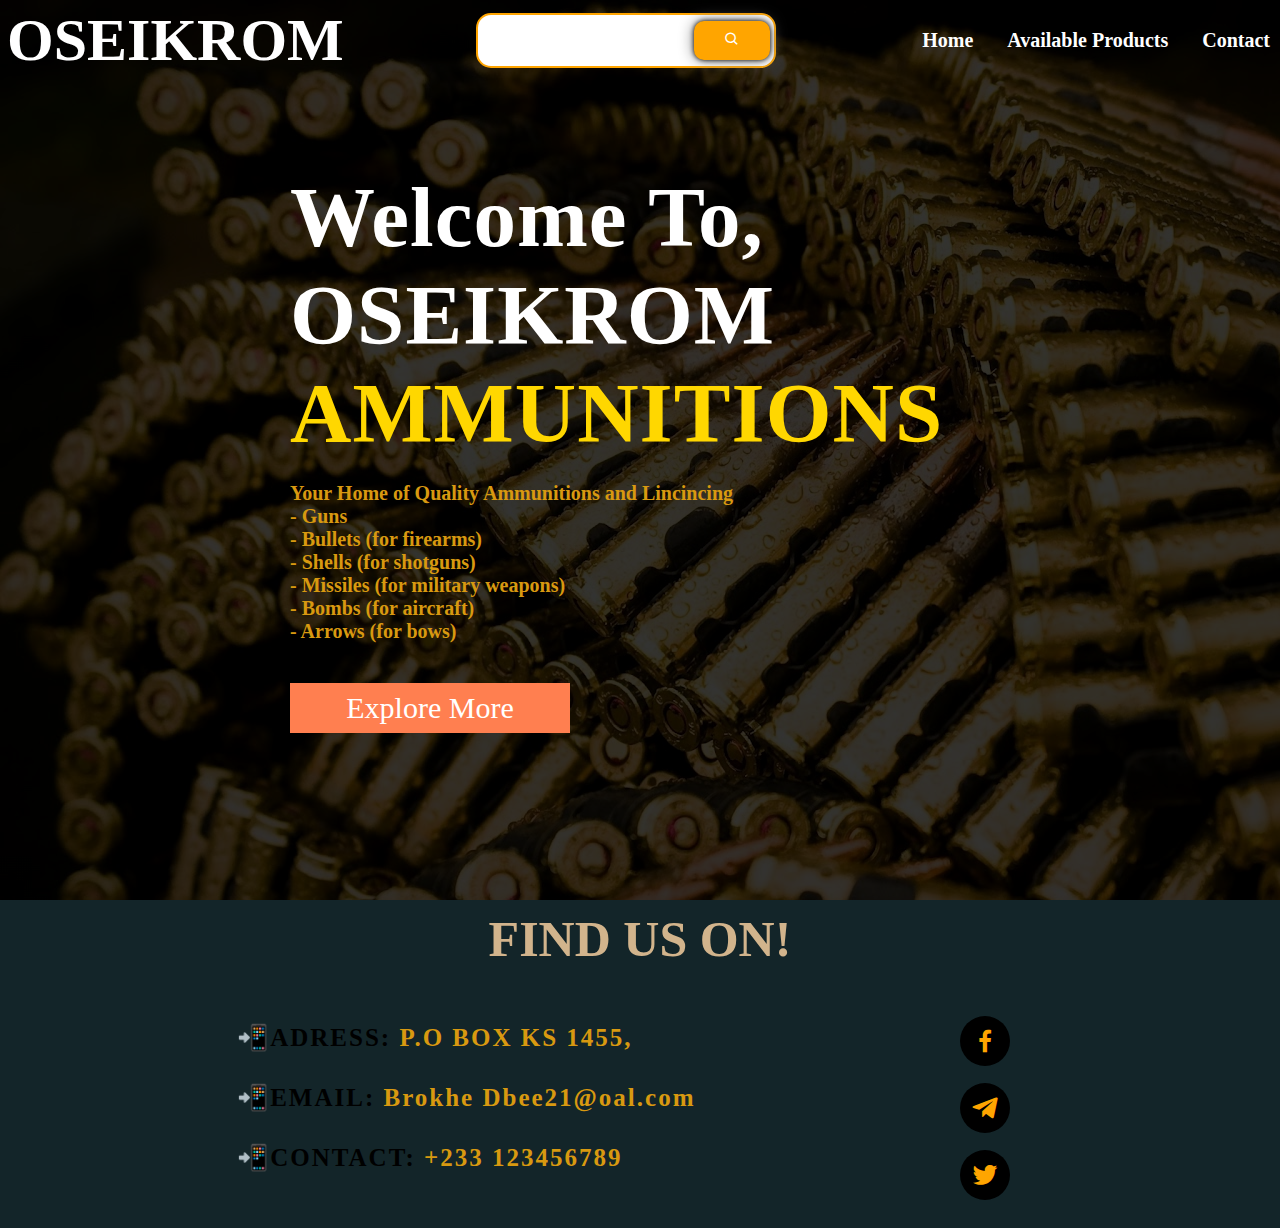
<file: index.html>
<!DOCTYPE html>
<html lang="en">
<head>
    <meta charset="UTF-8">
    <meta name="viewport" content="width=device-width, initial-scale=1.0">
    <link href='https://unpkg.com/boxicons@2.1.4/css/boxicons.min.css' rel='stylesheet'>
    <link rel="stylesheet" href="styles.css">
    <title>Document</title>
</head>
<body>
    <section class="hero" >
        <div class="blur">
        
            <header class="header">
                <div class="logo">
                    <h1>OSEIKROM<span></span></h1>
                </div>
                <nav class="input">
                    <input type="search">
                    <p><i class='bx bx-search'></i></p>
                </nav>
                <nav class="navbar">
                    <ul>
                        <li><a href="#hero">Home</a></li>
                        <li><a href="./images/products.html">Available Products</a></li>
                        <li><a href="#contacts">Contact</a></li>
                    </ul>
                </nav>
            </header>

            <div class="welcome-page">
                <div class="welcome-content">
                    <h2>Welcome To, <br>OSEIKROM <span>AMMUNITIONS</span></h2>
                    <p>Your Home of Quality Ammunitions and Lincincing <br>
                        - Guns<br>
                        - Bullets (for firearms)<br>
                        - Shells (for shotguns)<br>
                        - Missiles (for military weapons)<br>
                        - Bombs (for aircraft)<br>
                        - Arrows (for bows)<br>
                        
                    </p>
                    <div class="explore">
                        <a href="./images/products.html" >Explore More</a>
                    </div>
                </div>
            </div>
        </div>
    </section>
    <section class="contact" id="contacts">
        <h1>FIND US ON!</h1>
        <div class="contact-details">
            <ul>
                <li>ADRESS: <a href="$">P.O BOX KS 1455,</a></li>
                <li>EMAIL: <a href="#">Brokhe Dbee21@oal.com</a></li>
                <li>CONTACT: <a href="#">+233 123456789</a></li>
            </ul>
            <div class="socials">
                <p><i class='bx bxl-facebook' ></i></p>
                <p><i class='bx bxl-telegram' ></i></p>
                <p><i class='bx bxl-twitter' ></i></p>
                
            </div>
        </div>
    </section>
    
</body>
</html>
</file>
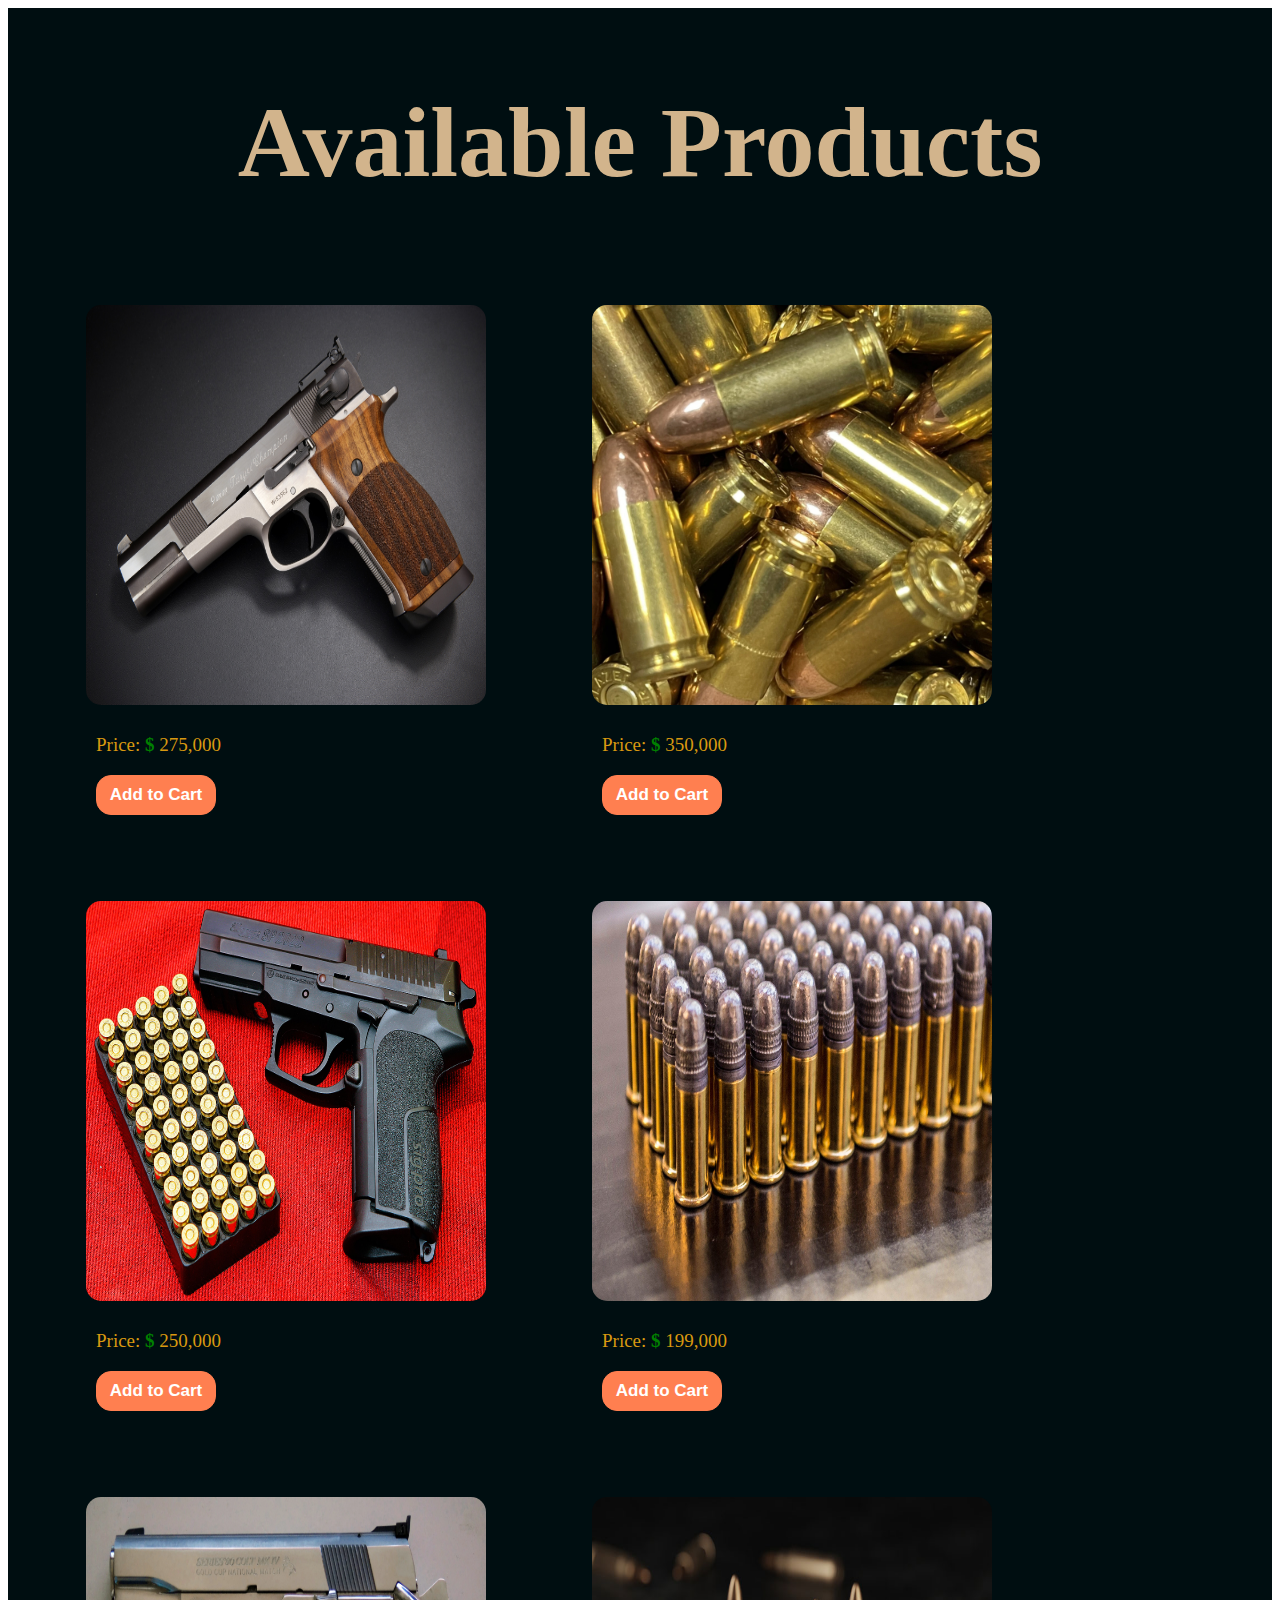
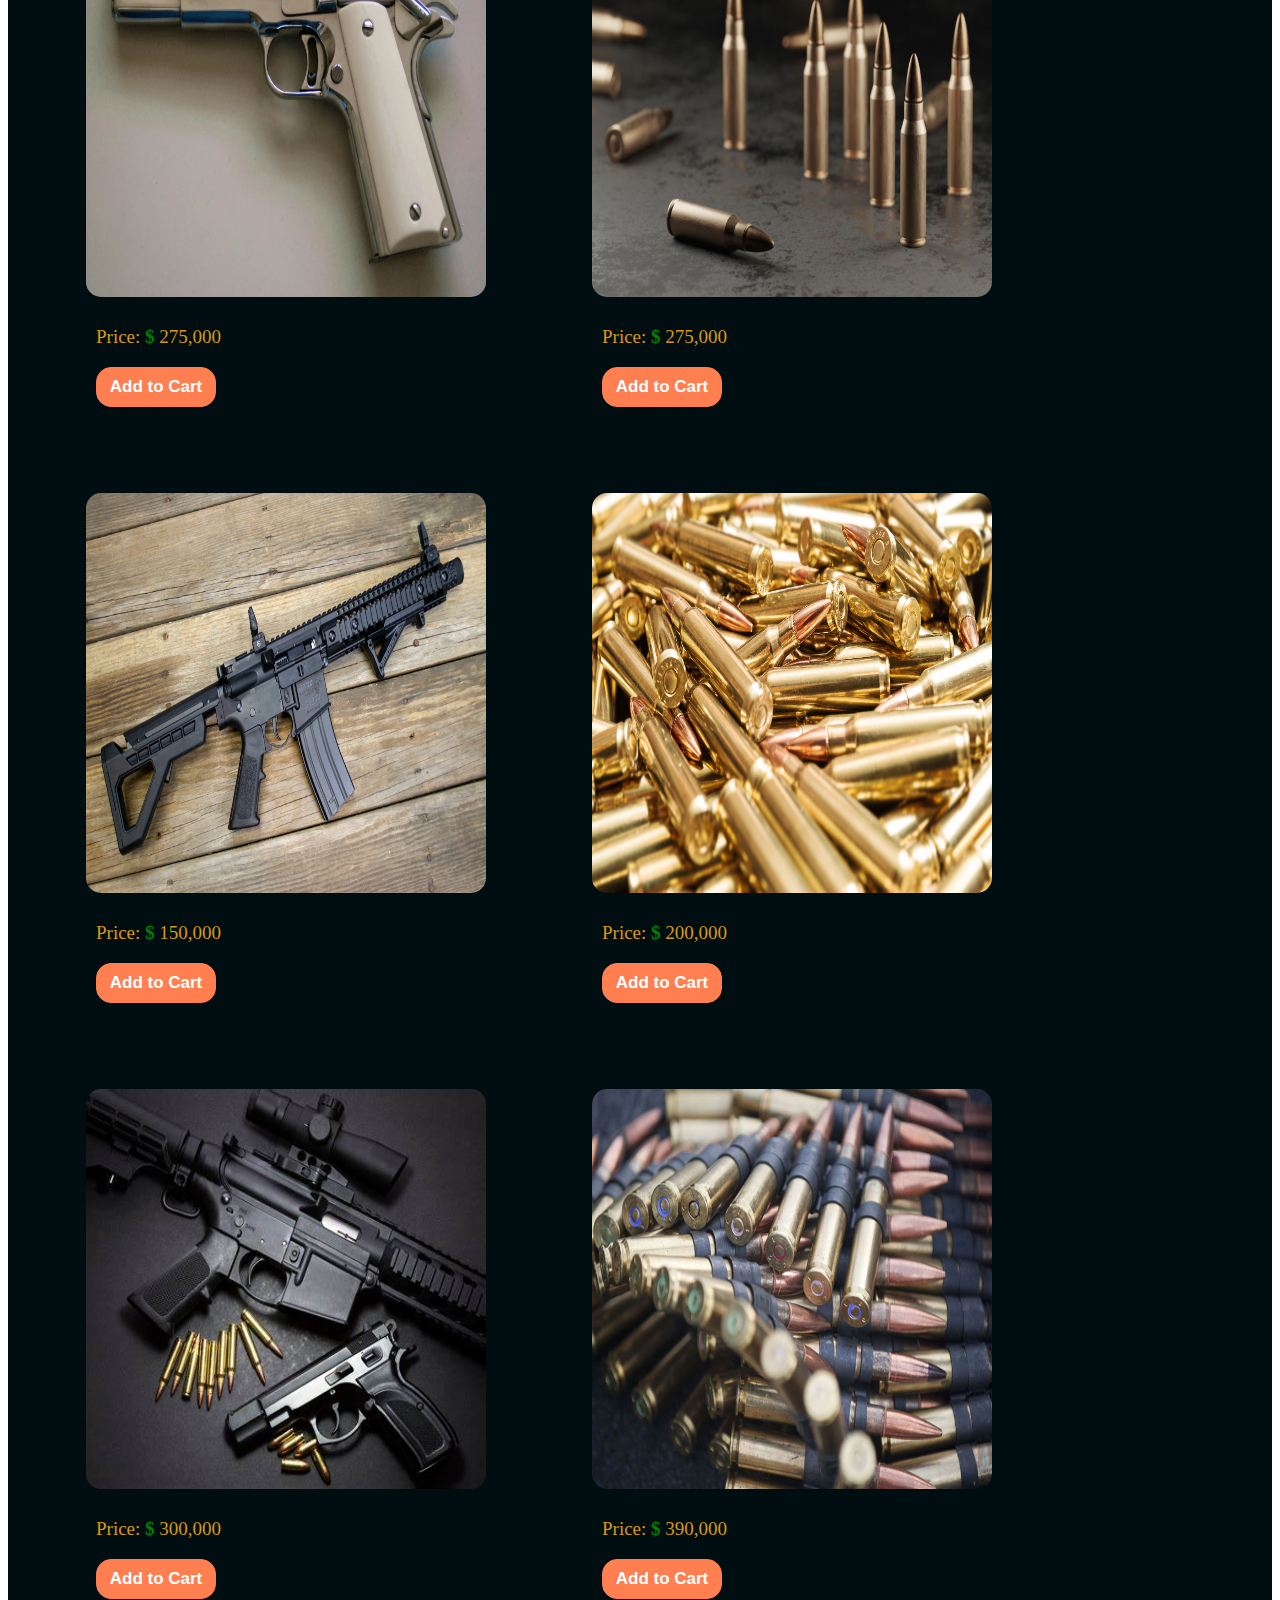
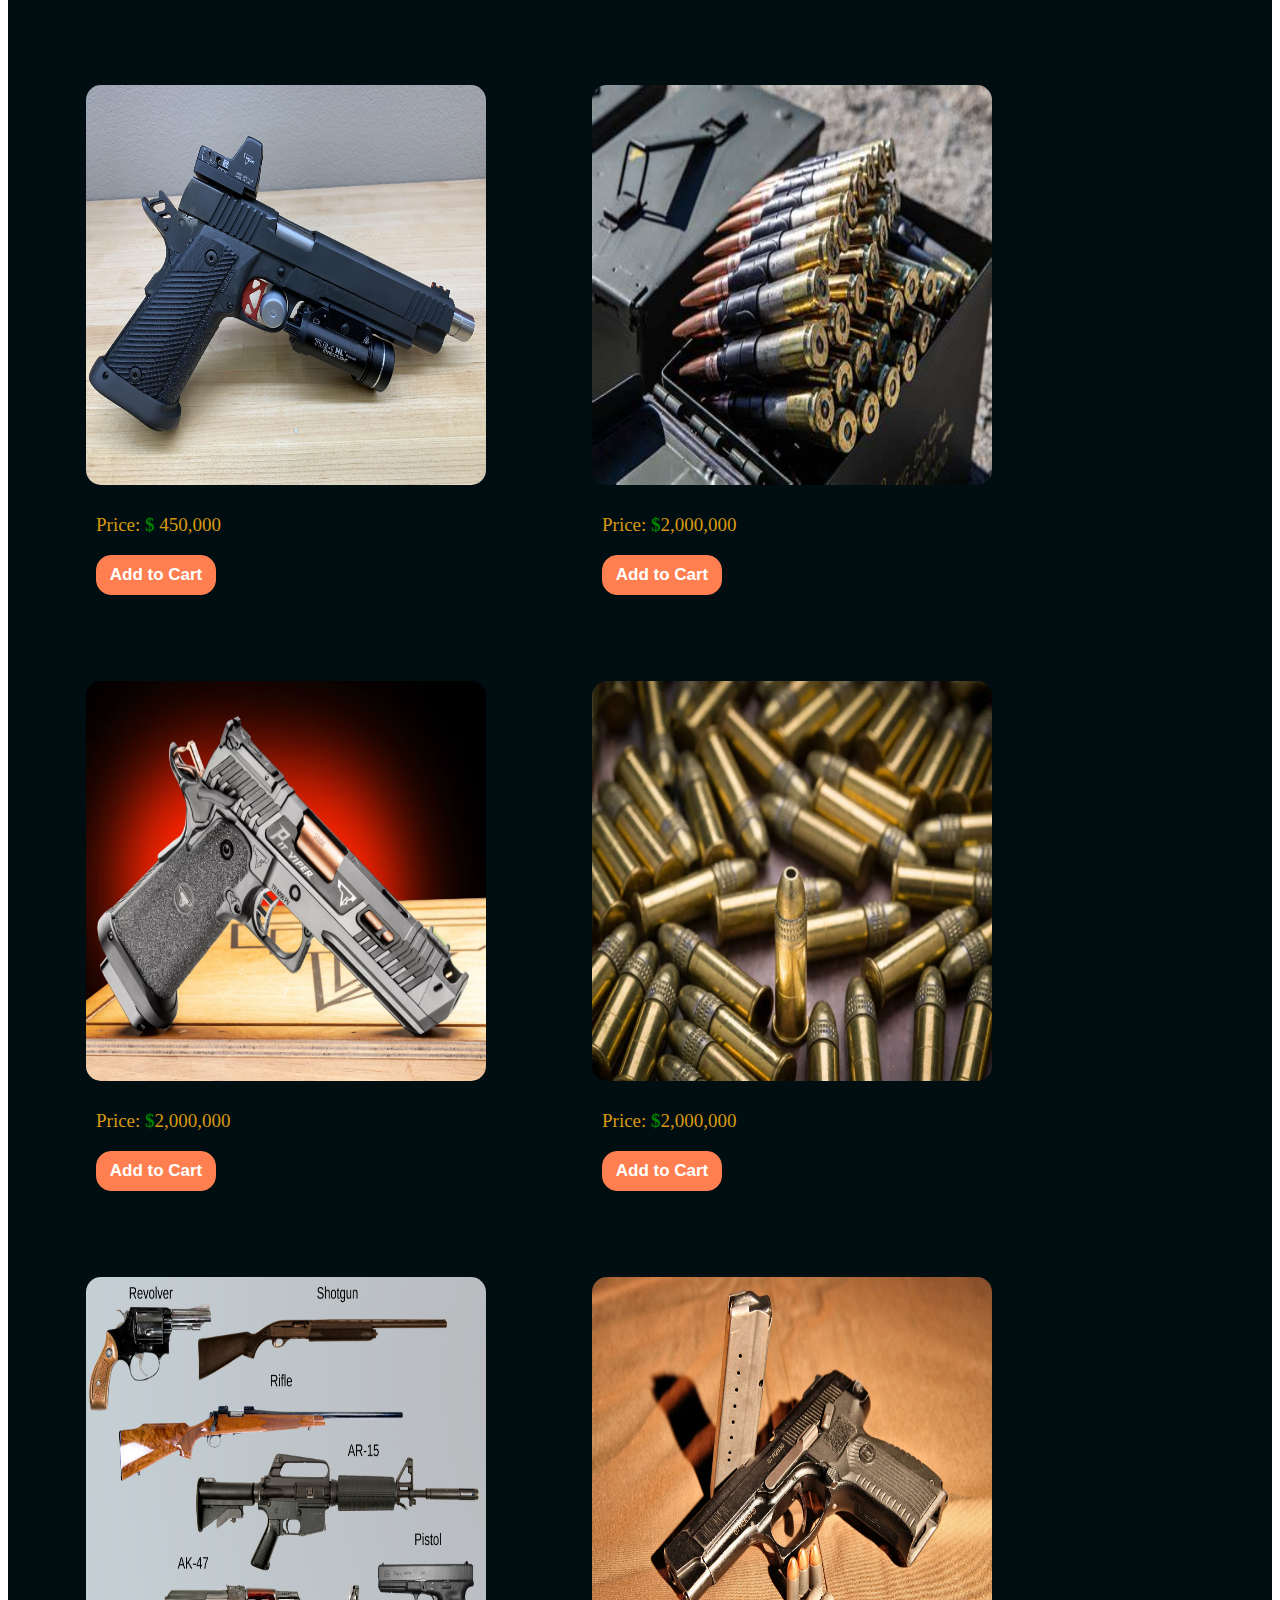
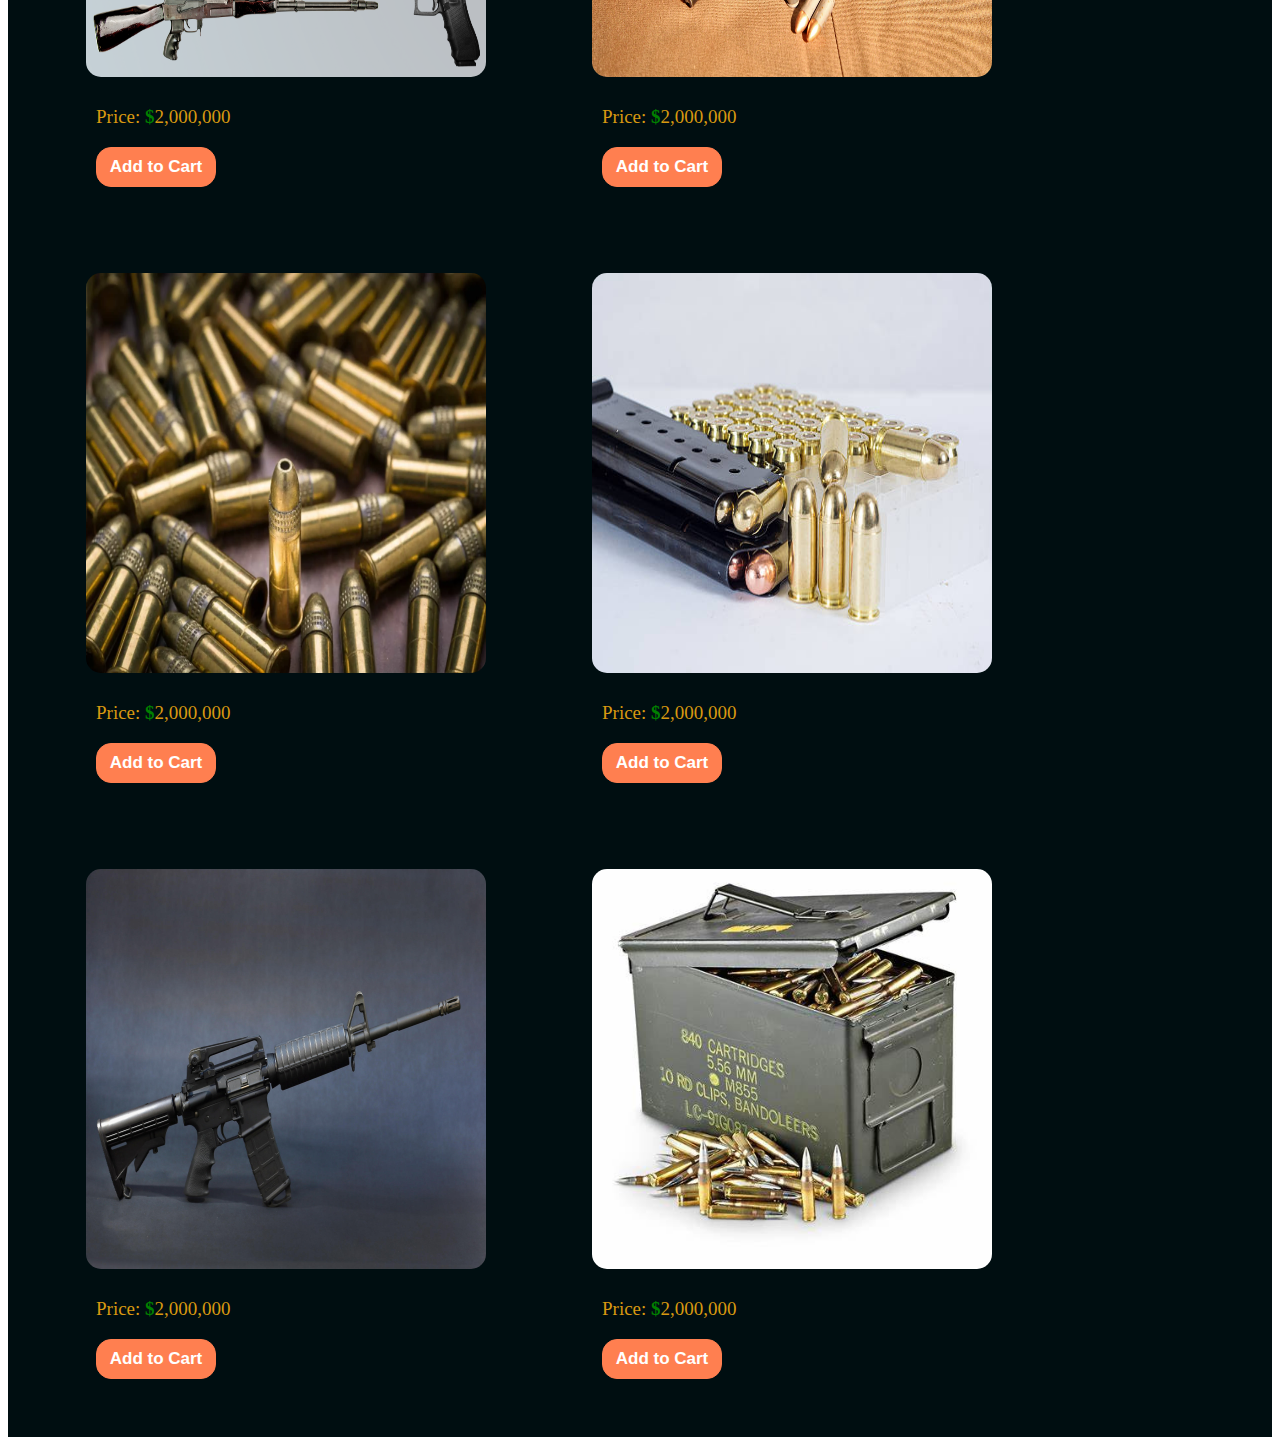
<file: images/products.html>
<!DOCTYPE html>
<html lang="en">
<head>
    <meta charset="UTF-8">
    <meta name="viewport" content="width=device-width, initial-scale=1.0">
    <link rel="stylesheet" href="poducts.css">
    <title>Document</title>
</head>
<body>
    <section class="available-cars" id="available-cars">
        <h1>Available Products</h1>
        <div class="cars-container">
            <div class="cars">
                <div class="car-img">
                    <img src="G1.jpg" alt="lambourgini">
                </div>
                <div class="car-details">
                    
                    <p>Price: <b style="color: green;">$</b> 275,000</p>
                    <button>Add to Cart</button>
                </div>
            </div>
    
            <div class="cars">
                <div class="car-img">
                    <img src="A1.webp" alt="GLA">
                </div>
                <div class="car-details">
                    
                    <p>Price: <b style="color: green;">$</b> 350,000</p>
                    <button>Add to Cart</button>
                </div>
            </div>
    
            <div class="cars">
                <div class="car-img">
                    <img src="G2.jpg" alt="Velar">
                </div>
                <div class="car-details">
                    
                    <p>Price: <b style="color: green;">$</b> 250,000</p>
                    <button>Add to Cart</button>
                </div>
            </div>
    
            <div class="cars">
                <div class="car-img">
                    <img src="A2.jpg" alt="Elantra">
                </div>
                <div class="car-details">
                    
                    <p>Price: <b style="color: green;">$</b> 199,000</p>
                    <button>Add to Cart</button>
                </div>
            </div>
    
            <div class="cars">
                <div class="car-img">
                    <img src="G4.webp" alt="Honda">
                </div>
                <div class="car-details">
                    
                    <p>Price: <b style="color: green;">$</b> 275,000</p>
                    <button>Add to Cart</button>
                </div>
            </div>
    
            <div class="cars">
                <div class="car-img">
                    <img src="A3.jpeg" alt="audi">
                </div>
                <div class="car-details">
                    <p>Price: <b style="color: green;">$</b> 275,000</p>
                    <button>Add to Cart</button>
                </div>
            </div>
            <div class="cars">
                <div class="car-img">
                    <img src="G5.jpg" alt="Velar">
                </div>
                <div class="car-details">
                    
                    <p>Price: <b style="color: green;">$</b> 150,000</p>
                    <button>Add to Cart</button>
                </div>
            </div>
            <div class="cars">
                <div class="car-img">
                    <img src="A4.jpg" alt="Velar">
                </div>
                <div class="car-details">
                    
                    <p>Price: <b style="color: green;">$</b> 200,000</p>
                    <button>Add to Cart</button>
                </div>
            </div>
            <div class="cars">
                <div class="car-img">
                    <img src="G6.jpg" alt="Velar">
                </div>
                <div class="car-details">
                    
                    <p>Price: <b style="color: green;">$</b> 300,000</p>
                    <button>Add to Cart</button>
                </div>
            </div>
            <div class="cars">
                <div class="car-img">
                    <img src="A6.jpg" alt="Velar">
                </div>
                <div class="car-details">
                    
                    <p>Price: <b style="color: green;">$</b> 390,000</p>
                    <button>Add to Cart</button>
                </div>
            </div>
            <div class="cars">
                <div class="car-img">
                    <img src="G7.jpg" alt="Velar">
                </div>
                <div class="car-details">
                   
                    <p>Price: <b style="color: green;">$</b> 450,000</p>
                    <button>Add to Cart</button>
                </div>
            </div>
            <div class="cars">
                <div class="car-img">
                    <img src="A7.jpg" alt="Velar">
                </div>
                <div class="car-details">
                    
                    <p>Price: <b style="color: green;">$</b>2,000,000</p>
                    <button>Add to Cart</button>
                </div>
            </div>
            <div class="cars">
                <div class="car-img">
                    <img src="G8.avif" alt="Velar">
                </div>
                <div class="car-details">
                    
                    <p>Price: <b style="color: green;">$</b>2,000,000</p>
                    <button>Add to Cart</button>
                </div>
            </div>
            <div class="cars">
                <div class="car-img">
                    <img src="A8.webp" alt="Velar">
                </div>
                <div class="car-details">
                    
                    <p>Price: <b style="color: green;">$</b>2,000,000</p>
                    <button>Add to Cart</button>
                </div>
            </div>
            <div class="cars">
                <div class="car-img">
                    <img src="G9.png" alt="Velar">
                </div>
                <div class="car-details">
                    
                    <p>Price: <b style="color: green;">$</b>2,000,000</p>
                    <button>Add to Cart</button>
                </div>
            </div>
            <div class="cars">
                <div class="car-img">
                    <img src="G9.webp" alt="Velar">
                </div>
                <div class="car-details">
                    
                    <p>Price: <b style="color: green;">$</b>2,000,000</p>
                    <button>Add to Cart</button>
                </div>
            </div>
            <div class="cars">
                <div class="car-img">
                    <img src="A8.webp" alt="Velar">
                </div>
                <div class="car-details">
                    
                    <p>Price: <b style="color: green;">$</b>2,000,000</p>
                    <button>Add to Cart</button>
                </div>
            </div>
            <div class="cars">
                <div class="car-img">
                    <img src="A9.jpg" alt="Velar">
                </div>
                <div class="car-details">
                    
                    <p>Price: <b style="color: green;">$</b>2,000,000</p>
                    <button>Add to Cart</button>
                </div>
            </div>
            <div class="cars">
                <div class="car-img">
                    <img src="G10.jpg" alt="Velar">
                </div>
                <div class="car-details">
                    
                    <p>Price: <b style="color: green;">$</b>2,000,000</p>
                    <button>Add to Cart</button>
                </div>
            </div>
            <div class="cars">
                <div class="car-img">
                    <img src="A10.jpg" alt="Velar">
                </div>
                <div class="car-details">
                    
                    <p>Price: <b style="color: green;">$</b>2,000,000</p>
                    <button>Add to Cart</button>
                </div>
            </div>
            
        </div>
       
    </section>
    
</body>
</html>
</file>
<file: styles.css>
*{
    padding: 0;
    margin: 0;
}
span {
    color: gold;
}
.hero {
    width: 100%;
    height: 100vh;
    background: url(./images/b1.jpg) no-repeat;
    background-size: auto;
    background-color: aquamarine;
    
    
}
.blur {
    width: 100%;
    height: 100%;
    background: rgba(0, 0, 0, .8);
}

.header {
    width: 100%;
    height: 70px;
    background: transparent;
    display: flex;
    justify-content: space-between;
    align-items: center;
    padding:  5px;
}
.contact {
    padding: 10px 10%;
    background: #132529;
    
    
}

.contact h1 {
    font-size: 50px;
    font-weight: bold;
    color: tan;
    text-align: center;
}

.contact-details {
    padding: 10px;
    margin-top: 30px;
    display: flex;
    justify-content: space-around;
}

.contact-details li {
    font-size: 25px;
    font-weight: bolder;
    letter-spacing: 2px;
    line-height: 60px;
}
.contact-details li::marker{
    content: '📲';
}
.contact-details li a {
    text-decoration: none;
    color: #d89910;
}
.socials {
    width: 50px;
    height: 200px;
    display: flex;
    flex-direction: column;
    justify-content: space-around;
    align-items: center;
}

.socials p {
    width: 50px;
    height: 50px;
    border-radius: 50%;
    background-color: black;
    display: flex;
    justify-content: center;
    align-items: center;
    cursor: pointer;
}
.socials p:hover {
    transform: scaleX(1.1);
}

.socials p i {
    font-size: 30px;
    color: orange;
}

.logo {
    font-size: 30px;
    font-weight: bold;
    padding: 2px;
}

.logo h1 {
    color: white;
}

.input {
    width: 300px;
    max-width: 100%;
    position: relative;
}
.input input{
    display: inline-block;
    padding: 14px 130px 14px 15px;
    width: 100%;
    padding: 14px 130px 14px 15px;
    border: 2px solid orange;
    outline: none;
    border-radius: 15px;
    font-size: 20px;
    font-weight: bold;
    color: black;
}
.input p {
    position: absolute;
    display: inline-block;
    outline: none;
    border: none;
    padding: 10px 30px;
    border-radius: 10px;
    background-color: orange;
    color: white;
    box-shadow: 0px 0px 5px #000, 0px 0px 15px #858585;
    top: 8px;
    right: 6px;
}

.navbar li {
    display: inline-block;
    margin: 15px;
    font-size: 20px;
    font-weight: bold;
}

.navbar li a {
    color: white;
    text-decoration: none;
    transition: .5s;
}
.navbar li a:hover {
    color: gold;
}


.welcome-page {
    width: 100%;
    height: 60vh;
    display: flex;
    justify-content: center;
    align-items: center;
    margin-top: 100px;
}

.welcome-content {
    max-width: 700px;
    height: auto;
    display: flex;
    flex-direction: column;
}
.welcome-content h2 {
    color: white;
    font-size: 85px;
    font-weight: 900px;
    letter-spacing: 1px;
    text-align: left;
    margin-bottom: 20px;
}
.welcome-content p{
    font-size: 20px;
    font-weight: bold;
    text-align: left;
    color: #d89910;
    
}

.welcome-content .explore{
    width: 40%;
    height: 50px;
    background-color: coral;
    text-align: center;
    display: flex;
    justify-content: center;
    align-items: center;
    margin-top: 40px;
    transform: .5s;
}
.welcome-content .explore a{
    text-decoration: none;
    font-size: 30px;
    color: white;
}
.welcome-content .explore a:hover{
    color: #d89910;
    transform: .5s;
}
.welcome-content .explore:hover {
    background: white;
    color: orange;
    transform: .5s;
}
</file>
<file: images/poducts.css>
.available-cars {
    padding: 10px;
    background: #000e11;
   
}
.available-cars h1 {
    font-size: 100px;
    text-align: center;
    font-weight: bold;
    color: tan;
}

.cars {
    display: inline-block;
    padding: 10px;
    max-width: 500px;
    margin: 25px;
    height: auto;
    border: 3px solid transparent;
    border-radius: 15px;
    display: flex;
    flex-direction: column;
}


.cars:hover {
    box-shadow: 0px 0px 1px 2px rgb(248, 248, 246);
    transform: scaleX(1.2);
    transition: .5s;
}

.cars img{
    width: 400px;
    height: 400px;
    display: flex;
    border-radius: 15px;
    margin-left: 30px;
}
.car-details {
    margin: 10px;
    margin-left: 40px;
}
.car-details h3 {
    font-size: 30px;
    font-weight: bold;
    color: white;
}
.car-details p {
    font-size: 19px;
    color: #d89910;
}
.car-details button{
    width: 120px;
    height: 40px;
    outline: none;
    border: 1px solid coral;
    border-radius: 15px;
    background: coral;
   cursor: pointer;
   font-size: 17px;
   font-weight: bold;
   color: white;
}
.car-details button:hover{
    transform: scaleX(1.1);
}

.cars-container {
    display: flex;
    flex-wrap: wrap;
    flex-flow: wrap;
}

.contact {
    padding: 10px 10%;
    background: #132529;
    
    
}
</file>
